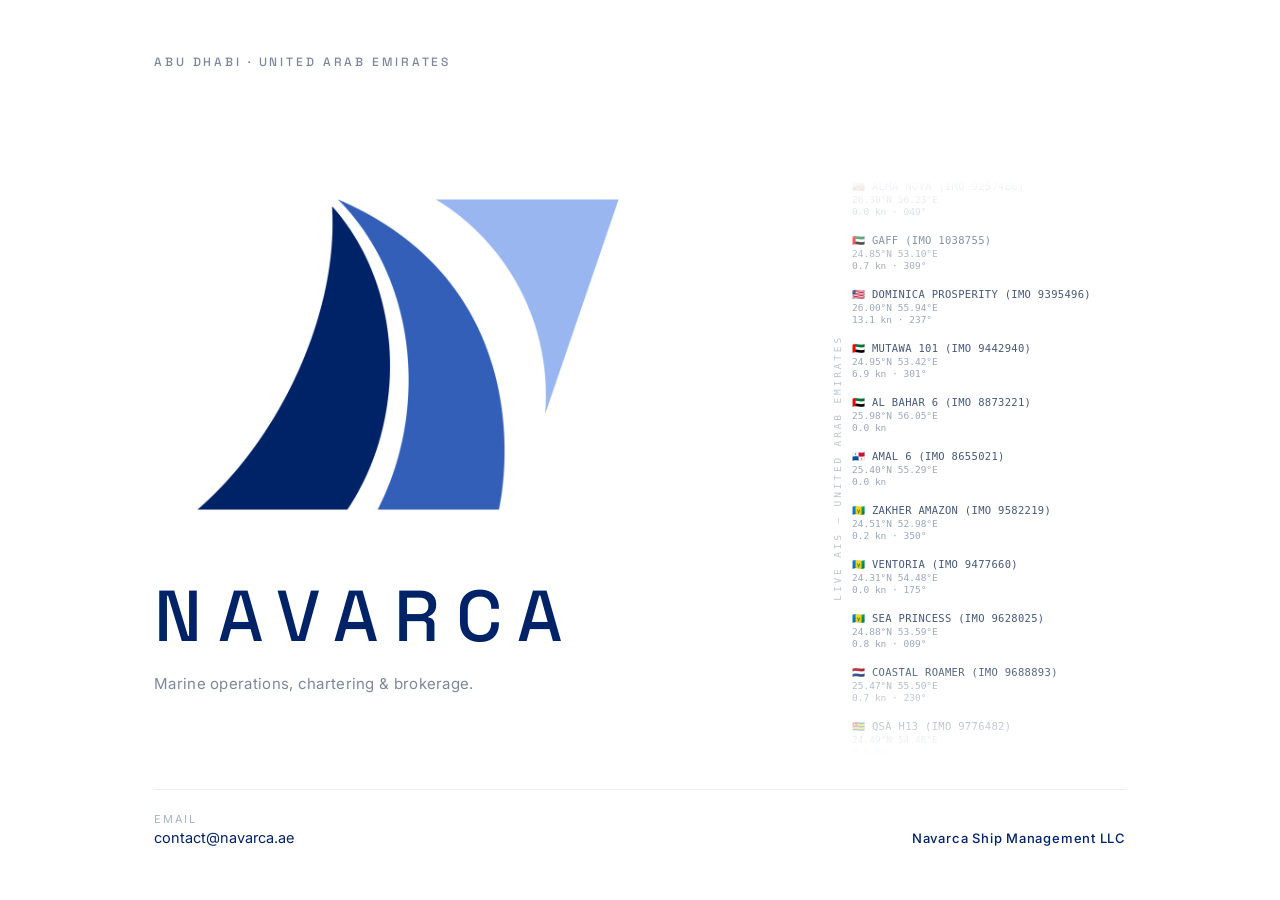
<file: index.html>
<!DOCTYPE html>
<html lang="en">
<head>
<meta charset="utf-8" />

<!-- Google tag (gtag.js) -->
<script async src="https://www.googletagmanager.com/gtag/js?id=G-6R61Y4LF3G"></script>
<script>
  window.dataLayer = window.dataLayer || [];
  function gtag(){dataLayer.push(arguments);}
  gtag('js', new Date());
  gtag('config', 'G-6R61Y4LF3G');
</script>
<meta name="viewport" content="width=device-width, initial-scale=1" />

<!-- Primary -->
<title>Navarca Ship Management — Vessel Chartering & Brokerage in the Arabian Gulf | Abu Dhabi, UAE</title>
<meta name="description" content="Navarca Ship Management LLC is an Abu Dhabi vessel operator providing chartering, brokerage and marine operations across the Arabian Gulf — landing craft, offshore support vessels and crewed tonnage, ready for deployment." />
<link rel="canonical" href="https://navarca.ae/" />
<meta name="robots" content="index, follow, max-image-preview:large, max-snippet:-1" />

<!-- Geo -->
<meta name="geo.region" content="AE-AZ" />
<meta name="geo.placename" content="Abu Dhabi, United Arab Emirates" />
<meta name="geo.position" content="24.4539;54.3773" />
<meta name="ICBM" content="24.4539, 54.3773" />

<!-- Open Graph -->
<meta property="og:type" content="website" />
<meta property="og:site_name" content="Navarca Ship Management" />
<meta property="og:title" content="Navarca Ship Management — Vessel Chartering & Brokerage in the Arabian Gulf" />
<meta property="og:description" content="Abu Dhabi vessel operator: chartering, brokerage and marine operations across the Arabian Gulf. Landing craft, offshore support vessels and crewed tonnage, ready for deployment." />
<meta property="og:url" content="https://navarca.ae/" />
<meta property="og:locale" content="en_AE" />
<meta property="og:image" content="https://navarca.ae/assets/images/og-image.png" />
<meta property="og:image:type" content="image/png" />
<meta property="og:image:width" content="1200" />
<meta property="og:image:height" content="630" />
<meta property="og:image:alt" content="Navarca Ship Management — Abu Dhabi, United Arab Emirates" />
<meta property="og:image" content="https://navarca.ae/assets/images/og-image-square.png" />
<meta property="og:image:type" content="image/png" />
<meta property="og:image:width" content="1200" />
<meta property="og:image:height" content="1200" />
<meta property="og:image:alt" content="Navarca Ship Management — Abu Dhabi, United Arab Emirates" />

<!-- Twitter / X -->
<meta name="twitter:card" content="summary_large_image" />
<meta name="twitter:title" content="Navarca Ship Management — Vessel Chartering & Brokerage in the Arabian Gulf" />
<meta name="twitter:description" content="Abu Dhabi vessel operator: chartering, brokerage and marine operations across the Arabian Gulf." />
<meta name="twitter:image" content="https://navarca.ae/assets/images/og-image.png" />
<meta name="twitter:image:alt" content="Navarca Ship Management — Abu Dhabi, United Arab Emirates" />

<meta name="theme-color" content="#0b1d2a" />
<meta name="author" content="Navarca Ship Management LLC" />

<link rel="icon" type="image/png" sizes="32x32" href="assets/images/favicon.png" />
<link rel="icon" type="image/png" sizes="192x192" href="assets/images/og-image-square.png" />
<link rel="apple-touch-icon" sizes="180x180" href="assets/images/og-image-square.png" />
<link rel="manifest" href="site.webmanifest" />
<link rel="preconnect" href="https://fonts.googleapis.com" />
<link rel="preconnect" href="https://fonts.gstatic.com" crossorigin />
<link href="https://fonts.googleapis.com/css2?family=Inter:wght@400;500&family=Space+Grotesk:wght@400;500;600&display=swap" rel="stylesheet" />
<link rel="stylesheet" href="assets/styles.css" />

<!-- Structured data: the machine-readable facts AI engines and search use to identify Navarca -->
<script type="application/ld+json">
{
  "@context": "https://schema.org",
  "@graph": [
    {
      "@type": ["Organization", "ProfessionalService"],
      "@id": "https://navarca.ae/#organization",
      "name": "Navarca Ship Management",
      "legalName": "NAVARCA SHIP MANAGEMENT - L.L.C - S.P.C",
      "alternateName": "Navarca",
      "url": "https://navarca.ae/",
      "logo": "https://navarca.ae/assets/images/logo.png",
      "image": "https://navarca.ae/assets/images/og-image.png",
      "email": "contact@navarca.ae",
      "contactPoint": {
        "@type": "ContactPoint",
        "contactType": "Chartering & Brokerage",
        "email": "contact@navarca.ae",
        "areaServed": "AE",
        "availableLanguage": ["en"]
      },
      "foundingDate": "2025-05-03",
      "description": "Navarca Ship Management LLC is an Abu Dhabi-based vessel operator and charterer serving the offshore energy, marine logistics and coastal project sectors across the Arabian Gulf. Navarca charters, brokers and operates landing craft, offshore support vessels and other tonnage — owned or chartered, fully crewed and technically maintained — ready for deployment.",
      "slogan": "Marine operations, chartering & brokerage.",
      "address": {
        "@type": "PostalAddress",
        "addressLocality": "Abu Dhabi",
        "addressRegion": "Abu Dhabi",
        "addressCountry": "AE"
      },
      "areaServed": [
        { "@type": "Place", "name": "United Arab Emirates" },
        { "@type": "Place", "name": "Arabian Gulf" },
        { "@type": "Place", "name": "Persian Gulf" },
        { "@type": "Place", "name": "Gulf Cooperation Council (GCC)" }
      ],
      "knowsAbout": [
        "Ship management",
        "Vessel chartering",
        "Ship brokerage",
        "Offshore support vessels",
        "Landing craft (LCT)",
        "Anchor handling tug supply (AHTS)",
        "Marine logistics",
        "Offshore energy support"
      ],
      "hasOfferCatalog": {
        "@type": "OfferCatalog",
        "name": "Navarca Marine Services",
        "itemListElement": [
          {
            "@type": "Offer",
            "itemOffered": {
              "@type": "Service",
              "name": "Vessel Chartering",
              "description": "Time and voyage chartering of landing craft, offshore support vessels and crewed tonnage in the Arabian Gulf."
            }
          },
          {
            "@type": "Offer",
            "itemOffered": {
              "@type": "Service",
              "name": "Ship Brokerage",
              "description": "Brokerage matching charterers with suitable Gulf tonnage for offshore, energy and coastal projects."
            }
          },
          {
            "@type": "Offer",
            "itemOffered": {
              "@type": "Service",
              "name": "Marine Operations & Vessel Management",
              "description": "Operating owned or chartered vessels with full crewing, technical maintenance and HSE oversight, ready for deployment."
            }
          }
        ]
      }
    },
    {
      "@type": "WebSite",
      "@id": "https://navarca.ae/#website",
      "url": "https://navarca.ae/",
      "name": "Navarca Ship Management",
      "inLanguage": "en",
      "publisher": { "@id": "https://navarca.ae/#organization" }
    }
  ]
}
</script>
</head>
<body>
  <main class="stage">

    <div class="meta">
      <div class="tag">Abu Dhabi · United Arab Emirates</div>
    </div>

    <div class="emblem">
      <img src="assets/images/logo.png" alt="Navarca Ship Management logo" />
      <h1 class="wordmark">Navarca</h1>
      <p class="etym">Marine operations, chartering &amp; brokerage.</p>
    </div>

    <div class="ticker" id="tick" aria-hidden="true">
      <div class="tickhead"></div>
      <div class="trows">
        <div class="trow"></div>
        <div class="trow rev"></div>
      </div>
    </div>

    <div class="foot">
      <div class="contact">
        <div><span>Email</span><a href="mailto:contact@navarca.ae">contact@navarca.ae</a></div>
      </div>
      <div class="name">Navarca Ship Management LLC</div>
    </div>
    <aside class="telemetry" id="tele" aria-hidden="true">
    <div class="track"></div>
    <div class="edge"><span>Live AIS</span></div>
  </aside>

  </main>

  <script>
  (async () => {
    const tele = document.getElementById('tele');
    const tick = document.getElementById('tick');
    const esc = x => String(x).replace(/[&<>]/g, c => ({'&':'&amp;','<':'&lt;','>':'&gt;'}[c]));
    const f2 = n => Math.abs(n).toFixed(2);
    const coords = s => `${f2(s.lat)}°${s.lat>=0?'N':'S'} ${f2(s.lon)}°${s.lon>=0?'E':'W'}`;
    const dyn = s => { const b=[]; if(s.status)b.push(s.status); b.push((+s.sog).toFixed(1)+' kn'); if(s.heading!=null)b.push(String(Math.round(s.heading)).padStart(3,'0')+'°'); return b.join(' · '); };
    const title = s => `${s.flag?s.flag+' ':''}${esc(s.name)}${s.imo?` (IMO ${s.imo})`:''}`;
    try {
      const r = await fetch('data/vessels.json?t=' + Date.now(), { cache: 'no-store' });
      if (!r.ok) return;
      const d = await r.json();
      const v = (d.vessels || []).filter(x => x.name);
      if (v.length < 4) return;

      // vertical strip (tablet / desktop)
      const block = s => `<div class="tg"><div class="nm">${title(s)}</div><div class="mt">${coords(s)}</div><div class="mt">${dyn(s)}</div></div>`;
      const col = v.map(block).join('');
      const track = tele.querySelector('.track');
      track.innerHTML = col + col;                    // duplicate for seamless loop
      track.style.animationDuration = (v.length * 4.5) + 's';
      tele.querySelector('.edge span').textContent = 'Live AIS — ' + (d.location || '');
      tele.classList.add('on');

      // horizontal two-row ticker (phones)
      const chip = s => `<span class="ti">${s.flag?s.flag+' ':''}<b>${esc(s.name)}</b>${s.imo?` (IMO ${s.imo})`:''} · ${coords(s)} · ${dyn(s)}</span>`;
      tick.querySelector('.tickhead').textContent = 'Live AIS — ' + (d.location || '');
      const mid = Math.ceil(v.length / 2);
      const a = v.slice(0, mid), b = v.slice(mid);
      const rows = tick.querySelectorAll('.trow');
      const ca = a.map(chip).join(''), cb = b.map(chip).join('');
      rows[0].innerHTML = ca + ca; rows[0].style.animationDuration = (a.length * 8) + 's';
      rows[1].innerHTML = cb + cb; rows[1].style.animationDuration = (Math.max(b.length,1) * 8) + 's';
      tick.classList.add('on');
    } catch (e) { /* no feed: stays hidden */ }
  })();
  </script>
</body>
</html>
</file>
<file: assets/styles.css>
:root{
  --ink:#002266;          /* navy from the mark */
  --muted:#7c879b;
  --line:#ececef;
  --bg:#ffffff;
}

*{box-sizing:border-box;margin:0;padding:0}

html{-webkit-text-size-adjust:100%;text-size-adjust:100%}

body{
  font-family:'Inter',system-ui,-apple-system,Segoe UI,Roboto,sans-serif;
  color:var(--ink);background:var(--bg);
  -webkit-font-smoothing:antialiased;
  min-height:100vh;min-height:100dvh;
}

a{color:inherit;text-decoration:none}
a:hover{color:#335fb8}

.stage{
  position:relative;
  min-height:100vh;min-height:100dvh;
  max-width:1080px;margin:0 auto;
  display:flex;flex-direction:column;justify-content:space-between;
  padding:clamp(26px,4.5vw,54px);
}

/* top meta row */
.meta{display:flex;justify-content:space-between;align-items:flex-start;gap:20px}
.tag{font-family:'Space Grotesk',sans-serif;font-size:12px;letter-spacing:.24em;text-transform:uppercase;color:var(--muted);font-weight:500}

/* center emblem block */
.emblem{
  flex:1;display:flex;flex-direction:column;justify-content:center;
  padding:40px 0;
}
.emblem img{
  width:clamp(220px,42vw,520px);height:auto;display:block;
  margin-left:-6px;            /* tiny optical bleed */
  margin-bottom:34px;
}
.wordmark{
  font-family:'Space Grotesk',sans-serif;
  font-size:clamp(34px,7vw,72px);
  font-weight:500;letter-spacing:.22em;text-transform:uppercase;
  line-height:1;
}
.etym{
  margin-top:20px;
  font-size:clamp(13px,1.5vw,15px);color:var(--muted);
  letter-spacing:.02em;line-height:1.6;
}

/* bottom contact row */
.foot{
  display:flex;justify-content:space-between;align-items:flex-end;gap:28px;flex-wrap:wrap;
  border-top:1px solid var(--line);padding-top:22px;
}
.foot .name{font-size:13px;letter-spacing:.06em;color:var(--ink);font-weight:500}
.contact{display:flex;gap:30px;flex-wrap:wrap;font-size:14px;color:var(--muted)}
.contact span{display:block;font-size:11px;letter-spacing:.16em;text-transform:uppercase;color:#aab2c2;margin-bottom:3px}
.contact a,.contact div>p{color:var(--ink);font-size:14.5px}

@media(max-width:560px){
  .wordmark{letter-spacing:.16em}
  .contact{gap:20px}
  .emblem{padding:24px 0}
}

/* centre the nameplate on phones / narrow windows */
@media(max-width:640px){
  .meta{justify-content:center}
  .emblem{align-items:center;text-align:center}
  .emblem img{margin-left:0}
  .foot{flex-direction:column;align-items:center;text-align:center;gap:12px}
}

/* live AIS telemetry strip (right margin, large screens only) */
.telemetry{
  position:absolute;right:clamp(26px,4.5vw,54px);top:20%;bottom:16%;width:300px;
  overflow:hidden;pointer-events:none;z-index:1;display:none;
  font-family:ui-monospace,SFMono-Regular,Menlo,Consolas,monospace;
  -webkit-mask-image:linear-gradient(transparent,#000 16%,#000 84%,transparent);
  mask-image:linear-gradient(transparent,#000 16%,#000 84%,transparent);
}
.telemetry.on{display:block}
.telemetry .edge{position:absolute;top:0;bottom:0;left:6px;display:flex;align-items:center}
.telemetry .edge span{
  writing-mode:vertical-rl;text-orientation:mixed;transform:rotate(180deg);
  font-size:9.5px;letter-spacing:.3em;text-transform:uppercase;color:#bcc4d2;
}
.telemetry .track{
  position:absolute;left:26px;right:0;
  display:flex;flex-direction:column;gap:15px;text-align:left;
  animation:tscroll linear infinite;will-change:transform;
}
.telemetry .tg{margin-bottom:2px;white-space:nowrap}
.telemetry .tg .nm{font-size:10.5px;letter-spacing:.03em;color:#46587a}
.telemetry .tg .mt{font-size:9.5px;color:#9aa7ba;margin-top:1px}
@keyframes tscroll{from{transform:translateY(0)}to{transform:translateY(-50%)}}
@media(max-width:699px){.telemetry.on{display:none}}

/* horizontal two-row ticker (phones) */
.ticker{
  display:none;margin-top:20px;padding-top:16px;
  border-top:1px solid var(--line);
  font-family:ui-monospace,SFMono-Regular,Menlo,Consolas,monospace;
}
.ticker .trows{
  overflow:hidden;
  -webkit-mask-image:linear-gradient(90deg,transparent,#000 7%,#000 93%,transparent);
  mask-image:linear-gradient(90deg,transparent,#000 7%,#000 93%,transparent);
}
.ticker .trow{
  display:flex;width:max-content;white-space:nowrap;gap:30px;
  animation:xscroll linear infinite;will-change:transform;
}
.ticker .trow.rev{animation-direction:reverse;margin-top:9px}
.ticker .ti{font-size:11px;color:#9aa7ba;letter-spacing:.02em}
.ticker .ti b{color:#46587a;font-weight:500;letter-spacing:.05em;margin-right:7px}
.ticker .tickhead{font-size:10px;letter-spacing:.18em;text-transform:uppercase;color:#bcc4d2;margin-bottom:10px;text-align:center}
@keyframes xscroll{from{transform:translateX(0)}to{transform:translateX(-50%)}}
@media(max-width:699px){.ticker.on{display:block}}
</file>
